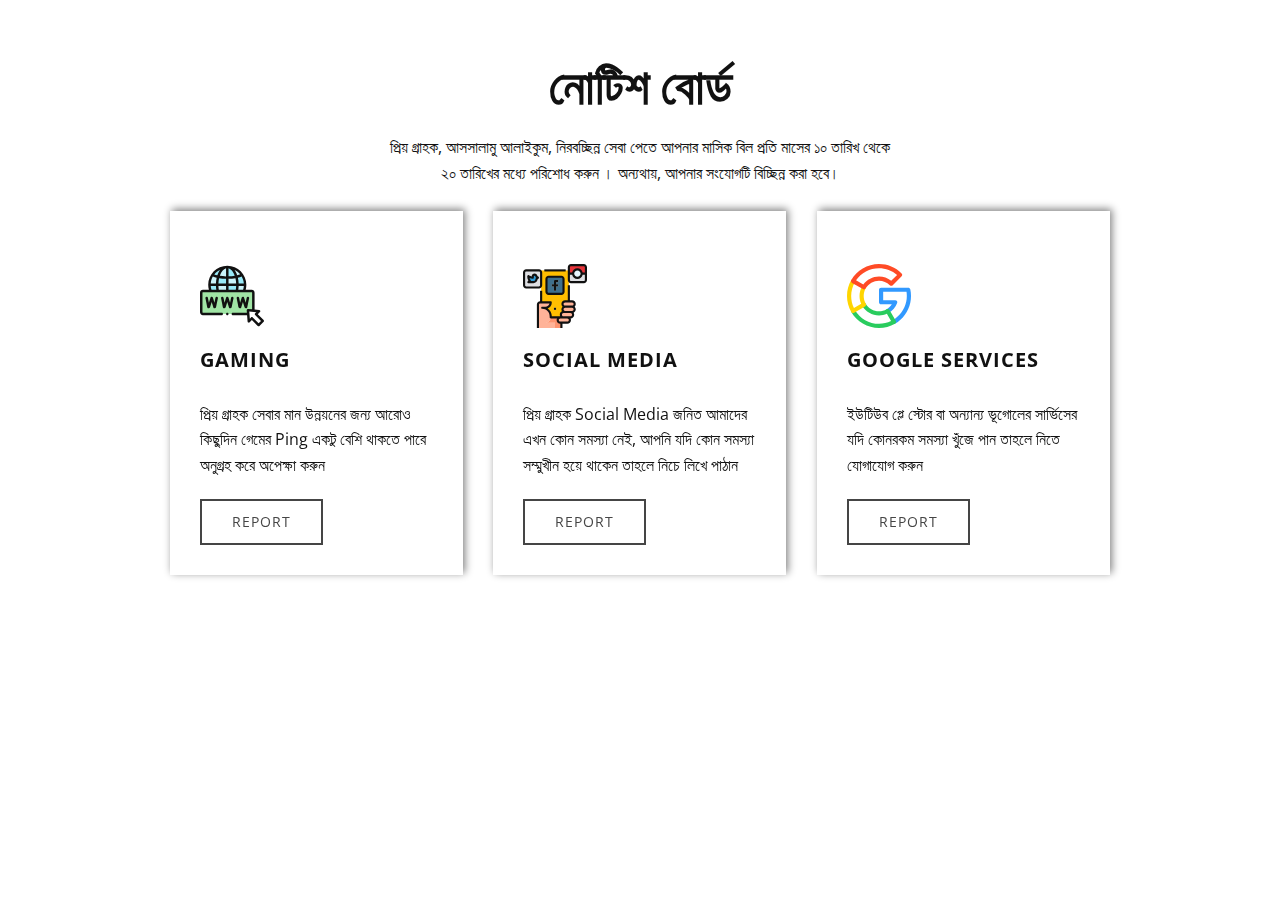
<file: index.html>
<!DOCTYPE html>
<html style="font-size: 16px;">
  <head>
    <meta name="viewport" content="width=device-width, initial-scale=1.0">
    <meta charset="utf-8">
    <meta name="keywords" content="Noteice B">
    <meta name="description" content="">
    <meta name="page_type" content="np-template-header-footer-from-plugin">
    <title>Notice</title>
    <link rel="stylesheet" href="css/main.css" media="screen">
<link rel="stylesheet" href="css/style.css" media="screen">
    <script class="u-script" type="text/javascript" src="js/jquery.js" defer=""></script>
    <script class="u-script" type="text/javascript" src="js/main.js" defer=""></script>
    <meta name="generator" content="">
    <link id="u-theme-google-font" rel="stylesheet" href="https://fonts.googleapis.com/css?family=Roboto:100,100i,300,300i,400,400i,500,500i,700,700i,900,900i|Open+Sans:300,300i,400,400i,600,600i,700,700i,800,800i">
    <link id="u-page-google-font" rel="stylesheet" href="https://fonts.googleapis.com/css?family=Open+Sans:300,300i,400,400i,600,600i,700,700i,800,800i">
    
    
    <script type="application/ld+json">{
		"@context": "http://schema.org",
		"@type": "Organization",
		"name": ""
}</script>
    <meta property="og:title" content="Page 1">
    <meta property="og:type" content="website">
    <meta name="theme-color" content="#104e92">
  </head>
  <body data-home-page="Page-1.html" data-home-page-title="Page 1" class="u-body">
    <section class="u-align-center u-clearfix u-section-1" id="sec-e93d">
      <h1 class="u-text u-text-1">নোটিশ বোর্ড</h1>
      <p class="u-text u-text-2">প্রিয় গ্রাহক, আসসালামু আলাইকুম, নিরবচ্ছিন্ন সেবা পেতে আপনার মাসিক বিল প্রতি মাসের ১০ তারিখ থেকে ২০ তারিখের মধ্যে পরিশোধ করুন । অন্যথায়, আপনার সংযোগটি বিচ্ছিন্ন করা হবে।</p>
      <div class="u-list u-list-1">
        <div class="u-repeater u-repeater-1">
          <div class="u-container-style u-list-item u-repeater-item u-white u-list-item-1" data-animation-name="lightSpeedIn" data-animation-duration="1000" data-animation-delay="0" data-animation-direction="">
            <div class="u-container-layout u-similar-container u-valign-bottom u-container-layout-1"><span class="u-icon u-icon-circle u-icon-1"><svg class="u-svg-link" preserveAspectRatio="xMidYMin slice" viewBox="0 0 517 517" style=""><use xmlns:xlink="http://www.w3.org/1999/xlink" xlink:href="#svg-9dfc"></use></svg><svg class="u-svg-content" viewBox="0 0 517 517" id="svg-9dfc"><g><g><path clip-rule="evenodd" d="m220.474 23.455c-50.598 0-95.094 26.077-120.803 65.545 13.532 6.215 29.721 11.075 47.378 14.55 13.39-47.463 41.246-80.095 73.425-80.095z" fill="#98eaf9" fill-rule="evenodd"></path>
</g><g><path clip-rule="evenodd" d="m220.474 110.162v-86.707c-32.178 0-60.034 32.631-73.426 80.095 22.827 4.493 48.14 6.725 73.426 6.612z" fill="#cbf4fb" fill-rule="evenodd"></path>
</g><g><path clip-rule="evenodd" d="m293.701 102.901c-13.448-47.096-41.191-79.445-73.228-79.445v86.706c25.286-.085 50.542-2.515 73.228-7.261z" fill="#98eaf9" fill-rule="evenodd"></path>
</g><g><path clip-rule="evenodd" d="m340.429 87.758c-25.794-38.762-69.894-64.302-119.956-64.302 32.037 0 59.78 32.349 73.228 79.445 17.516-3.645 33.478-8.702 46.728-15.143z" fill="#cbf4fb" fill-rule="evenodd"></path>
</g><g><path clip-rule="evenodd" d="m364.5 167.485c0-29.495-8.871-56.9-24.07-79.728-13.25 6.442-29.212 11.499-46.728 15.143 5.537 19.438 8.673 41.361 8.673 64.585z" fill="#98eaf9" fill-rule="evenodd"></path>
</g><g><path clip-rule="evenodd" d="m293.701 102.901c-22.686 4.746-47.943 7.176-73.228 7.261v57.324h81.901c.001-23.224-3.135-45.148-8.673-64.585z" fill="#cbf4fb" fill-rule="evenodd"></path>
</g><g><path clip-rule="evenodd" d="m220.474 110.162c-25.285.113-50.598-2.119-73.426-6.611-5.424 19.268-8.475 40.966-8.475 63.935h81.901z" fill="#98eaf9" fill-rule="evenodd"></path>
</g><g><path clip-rule="evenodd" d="m147.048 103.551c-17.657-3.475-33.845-8.334-47.378-14.55-14.691 22.574-23.223 49.526-23.223 78.485h62.125c0-22.97 3.052-44.667 8.476-63.935z" fill="#cbf4fb" fill-rule="evenodd"></path>
</g><g><path clip-rule="evenodd" d="m143.799 218.283c-3.39-15.793-5.227-32.914-5.227-50.798h-62.125c0 17.884 3.249 35.005 9.21 50.798z" fill="#98eaf9" fill-rule="evenodd"></path>
</g><g><path clip-rule="evenodd" d="m220.474 167.485h-81.901c0 17.884 1.836 35.005 5.227 50.798h76.675v-50.798z" fill="#cbf4fb" fill-rule="evenodd"></path>
</g><g><path clip-rule="evenodd" d="m302.375 167.485h-81.901v50.798h76.646c3.39-15.793 5.255-32.914 5.255-50.798z" fill="#98eaf9" fill-rule="evenodd"></path>
</g><g><path clip-rule="evenodd" d="m355.261 218.283c5.961-15.793 9.238-32.914 9.238-50.798h-62.125c0 17.884-1.865 35.005-5.255 50.798z" fill="#cbf4fb" fill-rule="evenodd"></path>
</g><g><path clip-rule="evenodd" d="m23.052 218.283c-7.176 0-13.052 5.876-13.052 13.053v159.427c0 7.204 5.876 13.081 13.052 13.081h366.535l41.36-13.137v-159.372c0-7.176-5.876-13.053-13.08-13.053-131.596.001-263.191.001-394.815.001z" fill="#a0e5a5" fill-rule="evenodd"></path>
</g><g><path d="m387.242 373.783 7.035 89.984 24.691-24.693 54.469 54.47 16.782-16.781 16.781-16.782-54.469-54.471 24.692-24.692z" fill="#fff"></path>
</g><g><path d="m124.895 271.987-8.105 40.716-12.902-41.851c-1.627-5.278-7.226-8.234-12.502-6.61-3.57 1.101-6.072 4.02-6.819 7.426l-12.708 41.073-8.088-40.883c-1.072-5.417-6.329-8.938-11.751-7.869-5.417 1.071-8.941 6.332-7.869 11.75 0 0 14.75 74.366 14.917 74.833 1.666 4.647 6.079 7.745 11.011 7.745.044 0 .089 0 .133-.001 4.976-.056 9.376-3.265 10.95-7.985.022-.068.044-.137.066-.205l13.109-42.37 13.068 42.388c.044.145.092.288.144.431 1.667 4.646 6.074 7.742 10.996 7.742.044 0 .089 0 .134-.001 4.967-.057 9.361-3.266 10.934-7.985.132-.396 14.898-74.439 14.898-74.439 1.078-5.416-2.438-10.682-7.855-11.76-5.42-1.076-10.683 2.438-11.761 7.855z"></path><path d="m270.652 275.892c1.078-5.416-2.438-10.682-7.855-11.76-5.417-1.076-10.681 2.438-11.76 7.855l-8.111 40.747-12.895-41.878c-1.625-5.278-7.223-8.237-12.5-6.615-3.573 1.101-6.078 4.021-6.823 7.43l-12.713 41.039-8.082-40.852c-1.072-5.418-6.332-8.945-11.751-7.869-5.417 1.071-8.941 6.333-7.869 11.75 0 0 14.75 74.366 14.918 74.833 1.666 4.646 6.074 7.745 10.997 7.745.043 0 .087 0 .13-.001 4.968-.055 9.363-3.263 10.937-7.982.022-.068.044-.137.066-.205l13.127-42.373 13.051 42.385c.044.146.092.289.144.432 1.666 4.647 6.079 7.745 11.011 7.745.044 0 .089 0 .133-.001 4.977-.056 9.376-3.265 10.95-7.985.129-.397 14.895-74.44 14.895-74.44z"></path><path d="m322.271 358.316c.044.001.088.001.132.001 4.922 0 9.331-3.099 10.997-7.745.051-.143.099-.286.144-.432l13.051-42.385 13.127 42.373c.021.068.043.137.066.205 1.574 4.72 5.969 7.928 10.937 7.982.043.001.086.001.13.001 4.922 0 9.331-3.099 10.997-7.745.167-.467 14.918-74.833 14.918-74.833 1.072-5.417-2.452-10.679-7.869-11.75-5.421-1.071-10.679 2.452-11.751 7.869l-8.082 40.852-12.713-41.039c-.746-3.409-3.251-6.33-6.823-7.43-5.28-1.626-10.875 1.335-12.5 6.615l-12.878 41.821-8.1-40.69c-1.078-5.417-6.345-8.93-11.76-7.855-5.417 1.078-8.934 6.344-7.855 11.76 0 0 14.766 74.044 14.898 74.439 1.572 4.722 5.966 7.931 10.934 7.986z"></path><path d="m220.474 393.844c-5.523 0-10 4.478-10 10s4.477 10 10 10h.028c5.523 0 9.986-4.478 9.986-10s-4.491-10-10.014-10z"></path><path d="m514.071 452.909-47.398-47.398 17.621-17.621c2.76-2.76 3.662-6.873 2.31-10.535-1.352-3.661-4.71-6.201-8.602-6.506l-37.056-2.897v-136.616c0-12.711-10.354-23.053-23.08-23.053h-48.849c3.64-13.24 5.482-26.909 5.482-40.798 0-84.933-69.096-154.03-154.026-154.03s-154.026 69.098-154.026 154.03c0 13.916 1.835 27.584 5.459 40.798h-48.854c-12.711 0-23.052 10.342-23.052 23.053v159.427c0 12.727 10.341 23.081 23.052 23.081h152.671c5.523 0 10-4.478 10-10s-4.477-10-10-10h-152.671c-1.654 0-3.052-1.411-3.052-3.081v-159.427c0-1.654 1.398-3.053 3.052-3.053h274.04c.012 0 .025.002.037.002.015 0 .03-.002.045-.002h58.02c.022 0 .044.003.066.003.026 0 .051-.003.077-.003h62.53c1.669 0 3.08 1.398 3.08 3.053v135.052l-32.925-2.574c-2.908-.229-5.783.832-7.85 2.898-2.067 2.067-3.126 4.936-2.899 7.851l1.507 19.281h-113.556c-5.523 0-10 4.478-10 10s4.477 10 10 10h115.12l3.964 50.702c.304 3.892 2.845 7.25 6.506 8.602 3.66 1.354 7.774.451 10.535-2.31l17.621-17.621 47.397 47.399c1.875 1.875 4.419 2.929 7.071 2.929s5.196-1.054 7.071-2.929l33.563-33.564c3.904-3.906 3.904-10.238-.001-14.143zm-421.304-244.626c-3.188-9.975-5.178-20.281-5.949-30.798h41.96c.39 10.482 1.38 20.782 2.987 30.798zm36.015-50.798h-41.962c1.496-20.19 7.488-39.147 16.971-55.878 9.488 3.739 19.92 6.913 31.014 9.52-3.383 14.683-5.422 30.287-6.023 46.358zm-13.531-72.923c12.785-16.189 29.221-29.365 48.052-38.283-3.314 4.397-6.469 9.199-9.434 14.413-5.38 9.461-9.945 19.944-13.672 31.166-8.86-2.049-17.228-4.485-24.946-7.296zm95.223 123.721h-58.418c-1.75-9.969-2.841-20.272-3.264-30.798h61.682zm0-50.798h-61.692c.622-14.882 2.619-29.171 5.743-42.424 17.844 2.97 36.825 4.643 55.949 5.016zm0-57.439c-17.208-.35-34.281-1.791-50.342-4.332 11.188-32.09 29.484-55.205 50.342-60.892zm20-65.224c20.742 5.656 38.948 28.548 50.152 60.36-15.92 2.688-32.931 4.281-50.152 4.779zm58.392 173.461h-58.392v-30.798h61.679c-.427 10.492-1.526 20.794-3.287 30.798zm-58.392-50.798v-37.494c19.156-.532 38.096-2.368 55.811-5.502 3.203 13.413 5.249 27.9 5.88 42.997h-61.691zm56.604-96.793c-2.965-5.214-6.12-10.017-9.434-14.414 18.443 8.735 34.584 21.557 47.253 37.291-7.508 2.884-15.69 5.398-24.392 7.53-3.681-10.936-8.167-21.157-13.427-30.407zm61.075 147.591h-38.996c1.618-10.045 2.616-20.345 3.009-30.798h41.959c-.775 10.496-2.773 20.803-5.972 30.798zm-35.988-50.798c-.612-16.359-2.706-32.24-6.198-47.151 10.982-2.724 21.256-6.015 30.54-9.867 9.861 17.007 16.091 36.368 17.621 57.018zm161.272 321.917-47.397-47.399c-1.875-1.875-4.419-2.929-7.071-2.929s-5.196 1.054-7.071 2.929l-9.343 9.344-4.431-56.683 56.68 4.432-9.344 9.344c-3.905 3.905-3.905 10.237 0 14.143l47.398 47.398z"></path>
</g>
</g></svg></span>
              <h4 class="u-custom-font u-font-open-sans u-text u-text-3">Gaming</h4>
              <p class="u-text u-text-4">প্রিয় গ্রাহক সেবার মান উন্নয়নের জন্য আরোও কিছুদিন গেমের Ping একটু বেশি থাকতে পারে অনুগ্রহ করে অপেক্ষা করুন </p>
              <a href="https://airconnect.ml/" class="u-border-2 u-border-grey-dark-1 u-btn u-btn-rectangle u-button-style u-none u-btn-1">Report</a>
            </div>
          </div>
          <div class="u-container-style u-list-item u-repeater-item u-video-cover u-white u-list-item-2" data-animation-name="lightSpeedIn" data-animation-duration="1000" data-animation-delay="0" data-animation-direction="">
            <div class="u-container-layout u-similar-container u-valign-bottom u-container-layout-2"><span class="u-icon u-icon-circle u-icon-2"><svg class="u-svg-link" preserveAspectRatio="xMidYMin slice" viewBox="0 0 480 480" style=""><use xmlns:xlink="http://www.w3.org/1999/xlink" xlink:href="#svg-fdd3"></use></svg><svg class="u-svg-content" viewBox="0 0 480 480" x="0px" y="0px" id="svg-fdd3" style="enable-background:new 0 0 480 480;"><rect x="136" y="48" style="fill:#FFBE00;" width="208" height="352"></rect><path style="fill:#DEDFE3;" d="M120,176H24c-8.837,0-16-7.163-16-16V64c0-8.837,7.163-16,16-16h96c8.837,0,16,7.163,16,16v96  C136,168.837,128.837,176,120,176z"></path><path style="fill:#3F708D;" d="M288,224h-96c-8.837,0-16-7.163-16-16v-96c0-8.837,7.163-16,16-16h96c8.837,0,16,7.163,16,16v96  C304,216.837,296.837,224,288,224z"></path><path style="fill:#2F9BD7;" d="M40,91.2l2.791,1.881c9.014,6.076,19.606,9.319,30.44,9.319h0V94c0-7.732,6.199-14,13.846-14h0  c7.647,0,13.846,6.268,13.846,14L112,102.4l-11.077,11.2v0c0,12.371-9.919,22.4-22.154,22.4H40l11.077-11.2l0,0  C43.984,117.629,40,107.902,40,97.761V91.2z"></path><g><path style="fill:#DEDFE3;" d="M264,136v-16h-24c-4.422,0-8,3.582-8,8v24h-16v16h16v32h16v-32h16v-16h-16v-16H264z"></path><path style="fill:#DEDFE3;" d="M408,104c-17.673,0-32-14.327-32-32h-32v48c0,8.836,7.164,16,16,16h96c8.836,0,16-7.164,16-16V72   h-32C440,89.673,425.673,104,408,104z"></path>
</g><path style="fill:#E7343A;" d="M456,8h-96c-8.836,0-16,7.163-16,16v48h32c0-17.673,14.327-32,32-32s32,14.327,32,32h32V24  C472,15.163,464.836,8,456,8z"></path><g><circle style="fill:#E7F6FE;" cx="408" cy="72" r="32"></circle><rect x="232" y="328" style="fill:#E7F6FE;" width="16" height="16"></rect>
</g><path style="fill:#FFB398;" d="M168,440c22.091,0,40-17.909,40-40v-8c0-35.346-28.654-64-64-64h24c22.091,0,40-17.909,40-40h-80  c-8.836,0-16,7.163-16,16v176h128v-40H168z"></path><path style="fill:#FE946F;" d="M208,400c0,22.091-17.909,40-40,40h72v40h48v-40h16v-40H208z"></path><g><path style="fill:#FFB398;" d="M368,320h-52c-11.046,0-20-8.954-20-20v0c0-11.046,8.954-20,20-20h52c11.046,0,20,8.954,20,20v0   C388,311.046,379.046,320,368,320z"></path><path style="fill:#FFB398;" d="M368,360h-52c-11.046,0-20-8.954-20-20v0c0-11.046,8.954-20,20-20h52c11.046,0,20,8.954,20,20v0   C388,351.046,379.046,360,368,360z"></path><path style="fill:#FFB398;" d="M356,400h-52c-11.046,0-20-8.954-20-20v0c0-11.046,8.954-20,20-20h52c11.046,0,20,8.954,20,20v0   C376,391.046,367.046,400,356,400z"></path><path style="fill:#FFB398;" d="M332,440h-52c-11.046,0-20-8.954-20-20v0c0-11.046,8.954-20,20-20h52c11.046,0,20,8.954,20,20v0   C352,431.046,343.046,440,332,440z"></path>
</g><rect x="160" y="40" width="160" height="16"></rect><path d="M396,300c0-15.438-12.563-28-28-28h-16V160h-16v112h-20c-15.438,0-28,12.563-28,28c0,7.838,3.258,14.912,8.466,20  c-5.208,5.088-8.466,12.162-8.466,20c0,5.393,1.605,10.39,4.259,14.668C282.689,359.125,276,368.768,276,380  c0,4.311,1.061,8.349,2.809,12H216c0-24.461-12.258-46.109-30.953-59.125C203.125,325.984,216,308.469,216,288c0-4.418-3.578-8-8-8  h-64v-80h-16v80c-13.234,0-24,10.766-24,24v176h16V304c0-4.41,3.586-8,8-8h70.984c-3.555,13.785-16.102,24-30.984,24h-24  c-4.422,0-8,3.582-8,8s3.578,8,8,8c30.875,0,56,25.121,56,56v8c0,4.418,3.578,8,8,8h46.809c-1.748,3.651-2.809,7.689-2.809,12  c0,15.438,12.563,28,28,28v32h16v-32h32h4c15.438,0,28-12.563,28-28c0-4.357-1.087-8.433-2.871-12.114  C372.034,407.278,384,395.051,384,380c0-5.393-1.605-10.39-4.259-14.668C389.311,360.875,396,351.232,396,340  c0-7.838-3.258-14.912-8.466-20C392.742,314.912,396,307.838,396,300z M332,432h-4h-40h-8c-6.617,0-12-5.383-12-12s5.383-12,12-12  h24h28c6.617,0,12,5.383,12,12S338.617,432,332,432z M356,392h-24h-28c-6.617,0-12-5.383-12-12s5.383-12,12-12h12h40  c6.617,0,12,5.383,12,12S362.617,392,356,392z M380,340c0,6.617-5.383,12-12,12h-12h-40c-6.617,0-12-5.383-12-12s5.383-12,12-12h52  C374.617,328,380,333.383,380,340z M316,312c-6.617,0-12-5.383-12-12s5.383-12,12-12h52c6.617,0,12,5.383,12,12s-5.383,12-12,12H316  z"></path><path d="M108.508,89.711C106.516,79.625,97.664,72,87.078,72c-11.945,0-21.688,9.711-21.844,21.707  c-6.391-1.117-12.5-3.57-17.969-7.254l-2.789-1.883c-2.445-1.652-5.617-1.832-8.234-0.434C33.633,85.523,32,88.242,32,91.199v6.563  c0,9.641,2.906,18.836,8.297,26.559l-5.984,6.055c-2.273,2.293-2.938,5.727-1.695,8.707C33.859,142.059,36.773,144,40,144h38.766  c15.461,0,28.242-11.785,29.961-26.91l8.961-9.066c1.617-1.637,2.453-3.895,2.289-6.195c-0.164-2.297-1.305-4.414-3.141-5.805  L108.508,89.711z M95.234,107.977c-1.484,1.496-2.313,3.52-2.313,5.625c0,7.938-6.352,14.398-14.156,14.398H58.414  c1.266-2.914,0.719-6.43-1.648-8.824c-3.734-3.781-6.406-8.539-7.758-13.668c7.633,3.219,15.836,4.891,24.227,4.891  c4.422,0,8-3.582,8-8V94c0-3.309,2.625-6,5.844-6s5.844,2.691,5.844,6c0,2.504,1.172,4.863,3.164,6.375l3.813,2.887L95.234,107.977z  "></path><path d="M232,128v24h-16v16h16v32h16v-32h16v-16h-16v-16h16v-16h-24C235.578,120,232,123.582,232,128z"></path><path d="M312,208v-96c0-13.234-10.766-24-24-24h-96c-13.234,0-24,10.766-24,24v96c0,13.234,10.766,24,24,24h96  C301.234,232,312,221.234,312,208z M184,208v-96c0-4.41,3.586-8,8-8h96c4.414,0,8,3.59,8,8v96c0,4.41-3.586,8-8,8h-96  C187.586,216,184,212.41,184,208z"></path><path d="M144,160V64c0-13.234-10.766-24-24-24H24C10.766,40,0,50.766,0,64v96c0,13.234,10.766,24,24,24h96  C133.234,184,144,173.234,144,160z M16,160V64c0-4.41,3.586-8,8-8h96c4.414,0,8,3.59,8,8v96c0,4.41-3.586,8-8,8H24  C19.586,168,16,164.41,16,160z"></path><path d="M456,0h-96c-13.234,0-24,10.766-24,24v96c0,13.234,10.766,24,24,24h96c13.234,0,24-10.766,24-24V24  C480,10.766,469.234,0,456,0z M360,16h96c4.414,0,8,3.59,8,8v40h-16.809C443.474,45.766,427.315,32,408,32s-35.474,13.766-39.191,32  H352V24C352,19.59,355.586,16,360,16z M432,72c0,13.234-10.766,24-24,24s-24-10.766-24-24s10.766-24,24-24S432,58.766,432,72z   M456,128h-96c-4.414,0-8-3.59-8-8V80h16.809c3.717,18.234,19.876,32,39.191,32s35.474-13.766,39.191-32H464v40  C464,124.41,460.414,128,456,128z"></path><rect x="232" y="328" width="16" height="16"></rect></svg></span>
              <h4 class="u-custom-font u-font-open-sans u-text u-text-5">Social Media</h4>
              <p class="u-text u-text-6">প্রিয় গ্রাহক Social Media জনিত আমাদের এখন কোন সমস্যা নেই, আপনি যদি কোন সমস্যা সম্মুখীন হয়ে থাকেন তাহলে নিচে লিখে পাঠান</p>
              <a href="https://airconnect.ml/" class="u-border-2 u-border-grey-dark-1 u-btn u-btn-rectangle u-button-style u-none u-btn-2">rEPORT</a>
            </div>
          </div>
          <div class="u-container-style u-list-item u-repeater-item u-video-cover u-white u-list-item-3" data-animation-name="lightSpeedIn" data-animation-duration="1000" data-animation-delay="0" data-animation-direction="">
            <div class="u-container-layout u-similar-container u-valign-bottom u-container-layout-3"><span class="u-icon u-icon-circle u-icon-3"><svg class="u-svg-link" preserveAspectRatio="xMidYMin slice" viewBox="0 0 512 512" style=""><use xmlns:xlink="http://www.w3.org/1999/xlink" xlink:href="#svg-f088"></use></svg><svg class="u-svg-content" viewBox="0 0 512 512" x="0px" y="0px" id="svg-f088" style="enable-background:new 0 0 512 512;"><path style="fill:#3199FF;" d="M375.655,479.919c-5.766,0-11.373-2.99-14.468-8.339c-4.617-7.982-1.889-18.195,6.093-22.812  c54.713-31.648,93.473-84.906,106.344-146.116c0.011-0.055,0.023-0.109,0.036-0.163c3.285-14.884,4.95-30.524,4.95-46.49  c0-11.346-0.841-22.528-2.507-33.391H289.391v66.783h96.39c5.506,0,10.659,2.715,13.772,7.257  c3.113,4.541,3.787,10.326,1.801,15.461c-12.763,33.003-36.712,60.986-67.432,78.795c-7.977,4.625-18.192,1.907-22.817-6.071  c-4.625-7.977-1.907-18.193,6.071-22.817c16.727-9.697,30.901-23.224,41.368-39.234h-85.848c-9.22,0-16.696-7.475-16.696-16.696  V205.913c0-9.22,7.475-16.696,16.696-16.696h217.266c7.835,0,14.614,5.447,16.303,13.097C510.071,219.557,512,237.619,512,256  c0,18.35-1.923,36.383-5.715,53.597c-14.834,70.441-59.402,131.7-122.285,168.075C381.368,479.194,378.492,479.919,375.655,479.919z  "></path><path style="fill:#29CC5E;" d="M388.626,473.692c0.109-0.136,0.23-0.264,0.335-0.402c0.238-0.316,0.452-0.647,0.666-0.976  c0.079-0.122,0.17-0.238,0.246-0.362c0.219-0.358,0.412-0.729,0.603-1.101c0.053-0.105,0.119-0.205,0.17-0.312  c0.194-0.397,0.361-0.806,0.522-1.217c0.034-0.087,0.078-0.17,0.11-0.258c0.167-0.449,0.308-0.906,0.437-1.367  c0.014-0.053,0.036-0.105,0.05-0.158c0.138-0.514,0.25-1.035,0.339-1.56c0-0.001,0.001-0.002,0.001-0.004  c0.621-3.695,0.008-7.619-2.015-11.116c-0.003-0.006-0.008-0.011-0.011-0.018l-50.075-86.731c-0.001-0.002-0.003-0.004-0.004-0.008  c-0.003-0.006-0.006-0.012-0.009-0.018c-0.199-0.344-0.423-0.666-0.642-0.99c-0.095-0.14-0.178-0.29-0.277-0.426  c-0.242-0.335-0.504-0.646-0.767-0.957c-0.096-0.115-0.183-0.239-0.282-0.351c-0.284-0.319-0.587-0.616-0.89-0.909  c-0.09-0.087-0.174-0.185-0.265-0.27c-0.324-0.298-0.664-0.573-1.008-0.843c-0.083-0.066-0.16-0.14-0.245-0.204  c-0.348-0.263-0.711-0.501-1.076-0.733c-0.089-0.057-0.173-0.124-0.263-0.178c-0.354-0.217-0.721-0.407-1.089-0.597  c-0.11-0.057-0.214-0.124-0.325-0.177c-0.351-0.17-0.713-0.315-1.074-0.461c-0.135-0.055-0.266-0.121-0.402-0.171  c-0.331-0.124-0.67-0.22-1.007-0.322c-0.175-0.053-0.345-0.119-0.521-0.166c-0.297-0.079-0.6-0.132-0.9-0.196  c-0.224-0.047-0.443-0.107-0.669-0.144c-0.257-0.043-0.519-0.061-0.778-0.092c-0.273-0.032-0.544-0.077-0.819-0.096  c-0.219-0.016-0.441-0.008-0.662-0.014c-0.317-0.01-0.632-0.028-0.951-0.02c-0.188,0.006-0.376,0.031-0.564,0.042  c-0.351,0.021-0.702,0.037-1.053,0.081c-0.163,0.02-0.323,0.059-0.484,0.085c-0.376,0.058-0.752,0.113-1.125,0.198  c-0.149,0.035-0.296,0.086-0.445,0.125c-0.383,0.098-0.766,0.195-1.145,0.322c-0.166,0.056-0.327,0.131-0.493,0.193  c-0.357,0.132-0.716,0.26-1.067,0.419c-0.196,0.088-0.386,0.2-0.58,0.297c-0.309,0.154-0.621,0.298-0.925,0.473  c-0.004,0.002-0.009,0.006-0.013,0.009c-0.003,0.002-0.008,0.003-0.011,0.006c-18.528,10.74-39.681,16.417-61.173,16.417  c-43.48,0-84.103-23.475-106.013-61.264c-4.625-7.977-14.841-10.693-22.817-6.069c-7.977,4.625-10.694,14.841-6.069,22.817  c27.862,48.056,79.553,77.907,134.9,77.907c21.751,0,43.231-4.587,62.988-13.335l33.524,58.063  c-30.009,14.454-63.046,22.055-96.512,22.055c-79.122,0-152.989-42.663-192.776-111.339c-4.621-7.978-14.836-10.7-22.816-6.076  c-7.978,4.622-10.699,14.837-6.076,22.816c22.125,38.191,53.918,70.23,91.941,92.654C165.469,499.781,210.328,512,256,512  c44.915,0,89.176-11.871,128-34.327c0.286-0.166,0.551-0.354,0.824-0.533c0.2-0.131,0.412-0.253,0.604-0.392  c0.26-0.188,0.499-0.396,0.746-0.597c0.186-0.151,0.384-0.293,0.563-0.452c0.254-0.225,0.483-0.469,0.72-0.707  c0.151-0.151,0.314-0.294,0.459-0.45C388.167,474.27,388.394,473.98,388.626,473.692z"></path><path style="fill:#FFD500;" d="M149.377,334.865c0.134-0.199,0.279-0.392,0.405-0.597c0.157-0.256,0.289-0.524,0.432-0.788  c0.112-0.209,0.237-0.412,0.341-0.624c0.129-0.267,0.235-0.543,0.349-0.816c0.093-0.22,0.198-0.436,0.282-0.66  c0.104-0.277,0.181-0.561,0.269-0.843c0.071-0.228,0.156-0.452,0.217-0.683c0.078-0.292,0.13-0.589,0.193-0.884  c0.048-0.227,0.108-0.452,0.147-0.681c0.049-0.295,0.072-0.594,0.106-0.893c0.027-0.234,0.066-0.466,0.082-0.702  c0.021-0.296,0.014-0.593,0.02-0.889c0.004-0.24,0.021-0.48,0.014-0.72c-0.008-0.297-0.042-0.595-0.067-0.894  c-0.019-0.24-0.026-0.481-0.056-0.721c-0.038-0.305-0.104-0.608-0.159-0.912c-0.042-0.232-0.07-0.465-0.122-0.696  c-0.07-0.312-0.169-0.619-0.259-0.928c-0.063-0.22-0.112-0.443-0.186-0.662c-0.101-0.303-0.231-0.599-0.351-0.898  c-0.088-0.221-0.163-0.445-0.26-0.664c-0.13-0.288-0.288-0.568-0.436-0.851c-0.114-0.219-0.213-0.442-0.337-0.658  c-0.002-0.004-0.006-0.008-0.008-0.011c-0.003-0.006-0.004-0.01-0.008-0.016c-10.741-18.53-16.42-39.682-16.42-61.173  c0-21.641,5.753-42.923,16.639-61.546c4.654-7.96,1.972-18.186-5.988-22.84c-7.959-4.653-18.185-1.971-22.84,5.988  c-13.871,23.73-21.202,50.839-21.202,78.397c0,21.751,4.588,43.231,13.339,62.987l-58.075,33.529  C40.989,322.547,33.391,289.509,33.391,256c0-38.901,10.216-77.202,29.541-110.765c4.601-7.991,1.853-18.198-6.137-22.8  s-18.197-1.853-22.8,6.137C11.756,167.196,0,211.26,0,256c0,44.965,11.866,89.218,34.315,127.979  c0.001,0.002,0.002,0.006,0.004,0.008c0.001,0.003,0.003,0.006,0.006,0.008c0.002,0.004,0.004,0.009,0.008,0.013  c0.072,0.125,0.152,0.242,0.227,0.363c0.125,0.203,0.246,0.408,0.378,0.604c0.072,0.108,0.152,0.209,0.228,0.315  c0.144,0.204,0.286,0.41,0.437,0.604c0.07,0.09,0.146,0.173,0.217,0.262c0.164,0.203,0.327,0.406,0.499,0.6  c0.082,0.092,0.171,0.178,0.255,0.268c0.168,0.18,0.335,0.363,0.51,0.535c0.081,0.08,0.169,0.154,0.253,0.232  c0.185,0.174,0.367,0.348,0.559,0.513c0.07,0.06,0.145,0.115,0.216,0.174c0.209,0.174,0.42,0.348,0.637,0.511  c0.062,0.047,0.127,0.088,0.19,0.134c0.23,0.168,0.462,0.335,0.7,0.491c0.061,0.04,0.125,0.075,0.187,0.113  c0.243,0.155,0.488,0.307,0.737,0.447c0.077,0.043,0.156,0.08,0.233,0.121c0.239,0.13,0.479,0.259,0.722,0.377  c0.097,0.047,0.198,0.086,0.296,0.131c0.228,0.105,0.455,0.21,0.687,0.304c0.11,0.045,0.224,0.081,0.334,0.124  c0.224,0.086,0.447,0.173,0.675,0.248c0.09,0.03,0.184,0.053,0.275,0.081c0.25,0.079,0.501,0.157,0.754,0.224  c0.115,0.03,0.23,0.051,0.345,0.079c0.233,0.056,0.465,0.115,0.701,0.16c0.14,0.028,0.284,0.046,0.425,0.069  c0.211,0.036,0.423,0.076,0.636,0.103c0.166,0.021,0.332,0.032,0.499,0.048c0.191,0.019,0.382,0.043,0.573,0.056  c0.358,0.023,0.718,0.034,1.079,0.034c0.355,0,0.71-0.011,1.065-0.034c0.118-0.008,0.236-0.025,0.353-0.035  c0.237-0.02,0.474-0.038,0.711-0.069c0.194-0.024,0.386-0.062,0.579-0.094c0.16-0.027,0.322-0.047,0.482-0.078  c0.201-0.039,0.401-0.091,0.601-0.138c0.151-0.036,0.304-0.065,0.455-0.105c0.195-0.051,0.387-0.116,0.581-0.174  c0.155-0.047,0.312-0.088,0.465-0.14c0.169-0.057,0.337-0.126,0.505-0.189c0.177-0.066,0.354-0.126,0.53-0.198  c0.138-0.057,0.274-0.125,0.411-0.185c0.203-0.09,0.407-0.176,0.608-0.275c0.121-0.06,0.239-0.129,0.36-0.193  c0.209-0.109,0.42-0.215,0.626-0.334l86.766-50.094c0.003-0.001,0.006-0.003,0.009-0.006c0.006-0.003,0.012-0.007,0.018-0.01  c0.26-0.15,0.5-0.324,0.748-0.486c0.224-0.146,0.457-0.282,0.672-0.436c0.236-0.17,0.451-0.359,0.676-0.541  c0.21-0.17,0.432-0.331,0.633-0.509c0.215-0.19,0.407-0.398,0.611-0.599c0.189-0.186,0.388-0.364,0.568-0.559  c0.199-0.216,0.376-0.449,0.563-0.673c0.16-0.194,0.332-0.38,0.483-0.58C149.052,335.367,149.21,335.113,149.377,334.865z"></path><path style="fill:#FF4B26;" d="M436.862,75.108C388.304,26.674,324.074,0,256,0c-45.79,0-90.748,12.278-130.017,35.507  c-37.833,22.38-69.455,54.281-91.519,92.281c-0.046,0.077-0.1,0.146-0.145,0.224c-0.024,0.042-0.041,0.086-0.066,0.128  c-0.085,0.146-0.175,0.287-0.258,0.432c-4.601,7.991-1.854,18.198,6.137,22.8c1.343,0.774,2.753,1.321,4.184,1.69l82.881,47.851  c2.629,1.518,5.5,2.239,8.332,2.239c5.77,0,11.383-2.994,14.474-8.35c0.028-0.048,0.047-0.097,0.075-0.145  c0.041-0.069,0.087-0.134,0.128-0.203c21.953-37.557,62.491-60.889,105.794-60.889c32.474,0,63.195,12.779,86.502,35.985  c6.525,6.496,17.075,6.485,23.584-0.026l70.79-70.79c3.133-3.133,4.893-7.384,4.891-11.816  C441.764,82.487,439.999,78.238,436.862,75.108z M353.647,134.742c-27.726-22.397-61.834-34.568-97.647-34.568  c-49.725,0-96.565,24.152-125.756,63.942L72.175,130.59C113.493,70.245,182.422,33.391,256,33.391  c53.609,0,104.499,19.055,145.016,53.981L353.647,134.742z"></path></svg></span>
              <h4 class="u-custom-font u-font-open-sans u-text u-text-7">GooGle services</h4>
              <p class="u-text u-text-8">ইউটিউব প্লে স্টোর বা অন্যান্য ভূগোলের সার্ভিসের যদি কোনরকম সমস্যা খুঁজে পান তাহলে নিতে যোগাযোগ করুন </p>
              <a href="https://airconnect.ml/" class="u-border-2 u-border-grey-dark-1 u-btn u-btn-rectangle u-button-style u-none u-btn-3">REPORT</a>
            </div>
          </div>
        </div>
      </div>
    </section>
    
    
    
<!--     <section class="u-backlink u-clearfix u-grey-80">
      <a class="u-link" href="apkupdate" target="_blank">
        <span>Update</span> 
    </section> -->
  </body>
</html>
</file>
